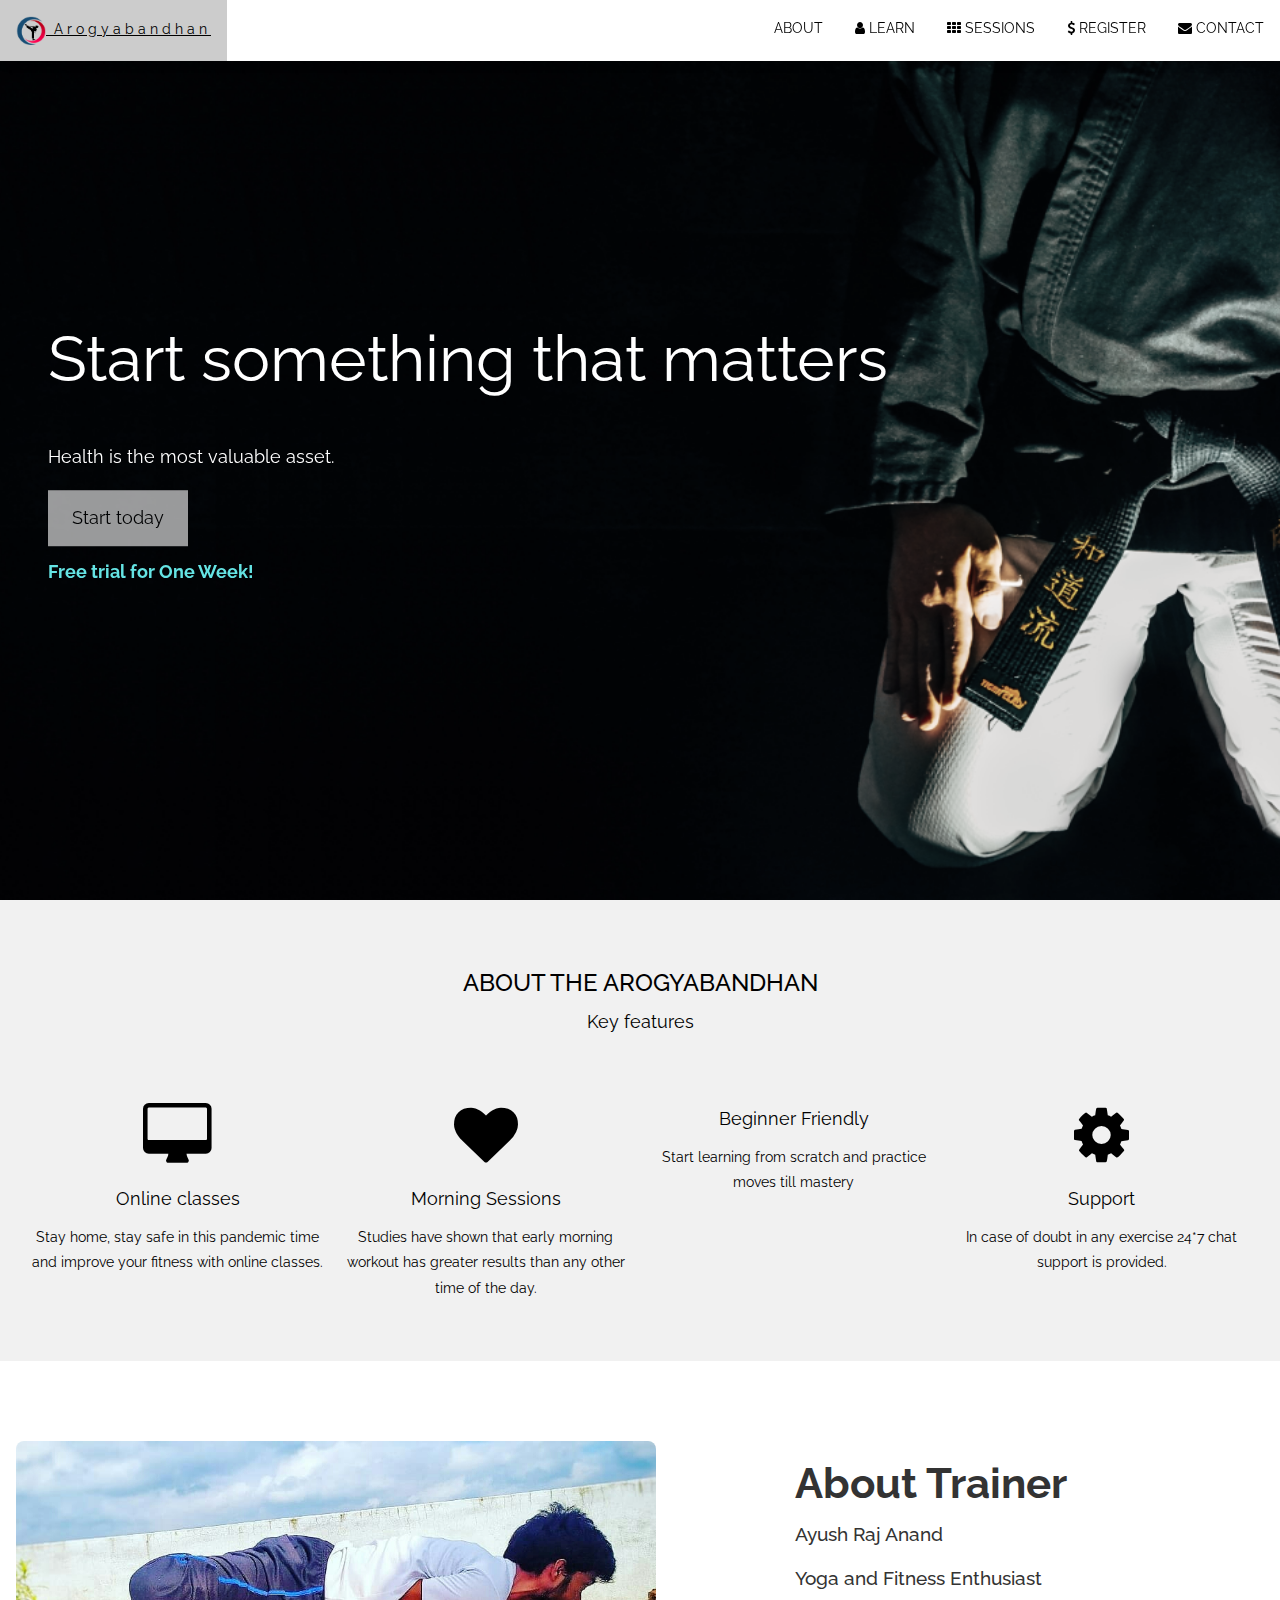
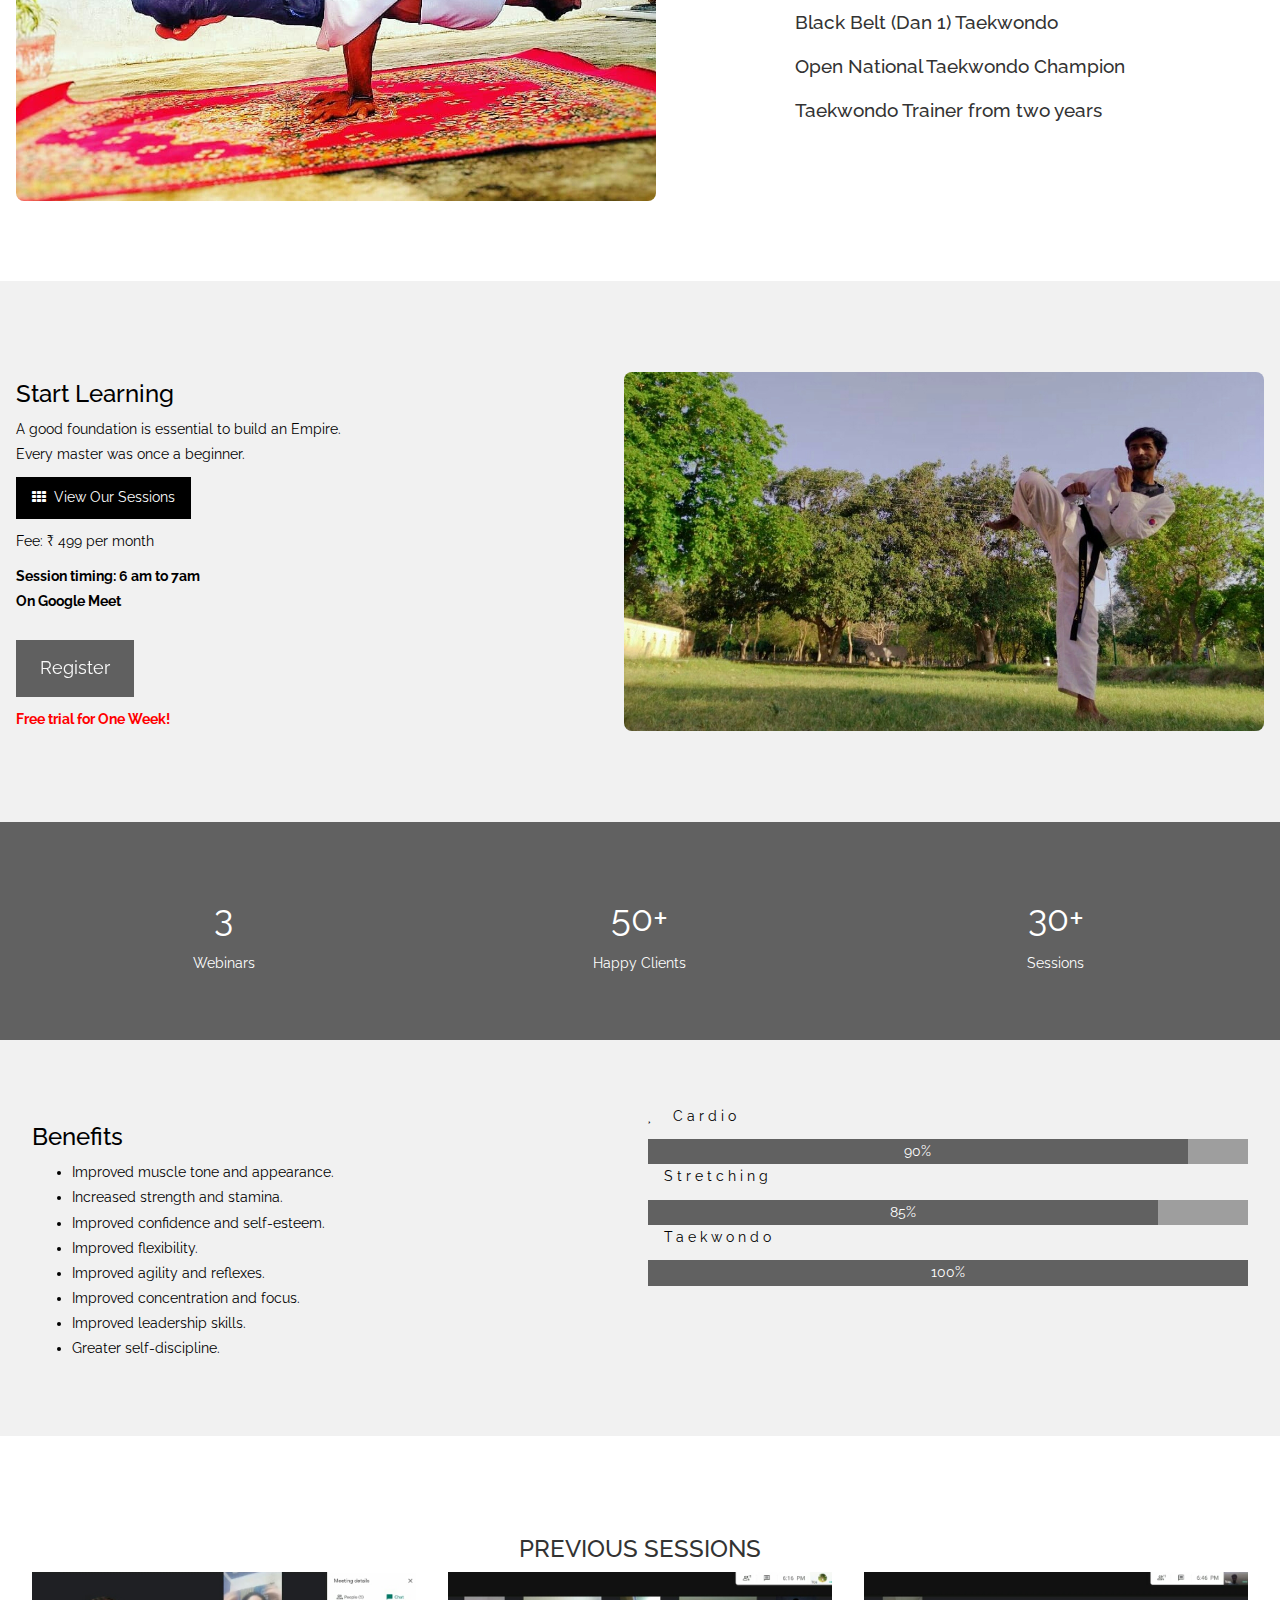
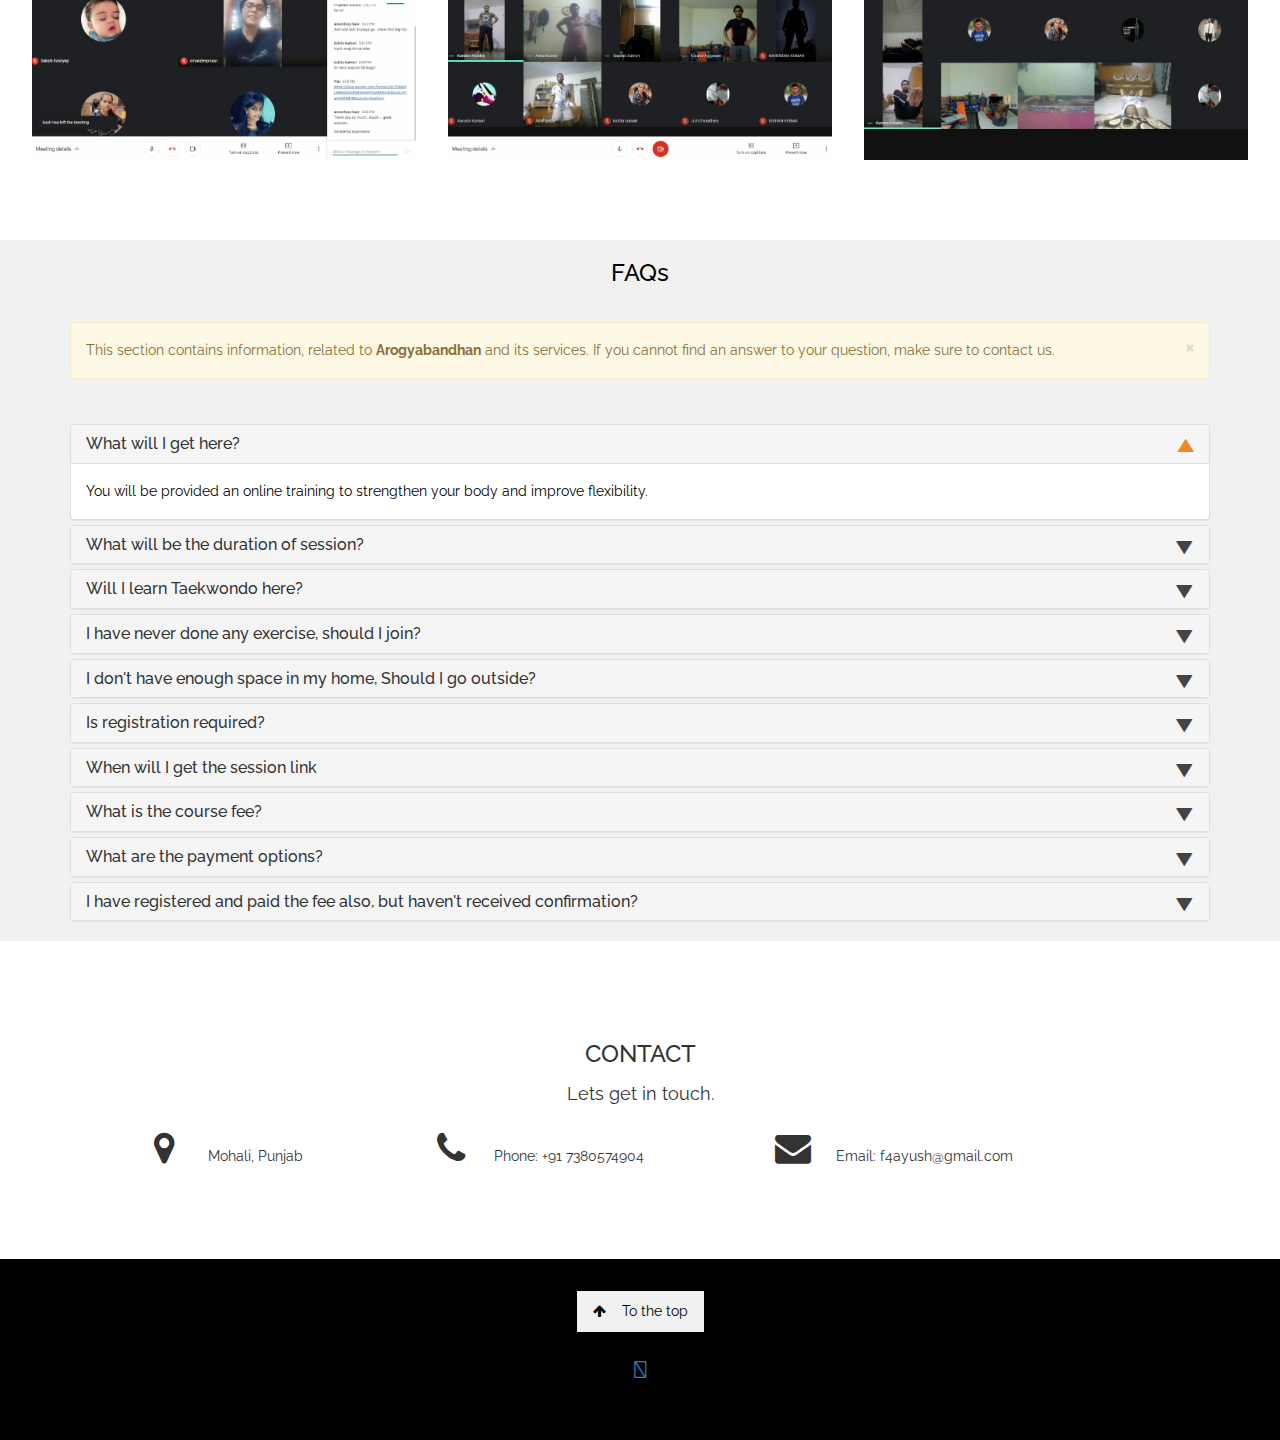
<file: index.html>
<!DOCTYPE html>
<html>
  <title>Arogyabandhan</title>
  <meta charset="UTF-8" />
  <link rel="icon" href="/image/logoz.png" type="image/icon type" />
  <meta name="viewport" content="width=device-width, initial-scale=1" />
  <link rel="stylesheet" href="https://www.w3schools.com/w3css/4/w3.css" />
  <link
    rel="stylesheet"
    href="https://fonts.googleapis.com/css?family=Raleway"
  />
  <link
    rel="stylesheet"
    href="https://cdnjs.cloudflare.com/ajax/libs/font-awesome/4.7.0/css/font-awesome.min.css"
  />
  <link
    rel="stylesheet"
    href="https://cdnjs.cloudflare.com/ajax/libs/font-awesome/5.15.3/css/all.min.css"
    integrity="sha512-iBBXm8fW90+nuLcSKlbmrPcLa0OT92xO1BIsZ+ywDWZCvqsWgccV3gFoRBv0z+8dLJgyAHIhR35VZc2oM/gI1w=="
    crossorigin="anonymous"
  />
  <link rel="stylesheet" type="text/css" href="bootstrap/css/bootstrap.min.css" />
    <link rel="stylesheet" type="text/css" href="font-awesome/css/font-awesome.min.css" />

    <script type="text/javascript" src="js/jquery-1.10.2.min.js"></script>
    <script type="text/javascript" src="bootstrap/js/bootstrap.min.js"></script>
  <link rel="stylesheet" href="/styles/custom.css" />
  <body>
    <!-- Navbar (sit on top) -->
    <div class="w3-top">
      <div class="w3-bar w3-white w3-card" id="myNavbar">
        <a href="#home" class="w3-bar-item w3-button w3-wide"
          ><img id="logo" src="/image/logoz.png" alt="" srcset="" />
          Arogyabandhan</a
        >
        <!-- Right-sided navbar links -->
        <div class="w3-right w3-hide-small">
          <a href="#about" class="w3-bar-item w3-button"> ABOUT</a>
          <a href="#learn" class="w3-bar-item w3-button"
            ><i class="fa fa-user"></i> LEARN</a
          >
          <a href="#sessions" class="w3-bar-item w3-button"
            ><i class="fa fa-th"></i> SESSIONS</a
          >
          <a href="https://forms.gle/LtfxMQe8i84To5Lj7" class="w3-bar-item w3-button"
            ><i class="fa fa-usd"></i> REGISTER</a
          >
          <a href="#contact" class="w3-bar-item w3-button"
            ><i class="fa fa-envelope"></i> CONTACT</a
          >
        </div>
        <!-- Hide right-floated links on small screens and replace them with a menu icon -->

        <a
          href="javascript:void(0)"
          class="w3-bar-item w3-button w3-right w3-hide-large w3-hide-medium"
          onclick="w3_open()"
        >
          <i class="fa fa-bars"></i>
        </a>
      </div>
    </div>

    <!-- Sidebar on small screens when clicking the menu icon -->
    <nav
      class="w3-sidebar w3-bar-block w3-black w3-card w3-animate-left w3-hide-medium w3-hide-large"
      style="display: none"
      id="mySidebar"
    >
      <a
        href="javascript:void(0)"
        onclick="w3_close()"
        class="w3-bar-item w3-button w3-large w3-padding-16"
        >Close ×</a
      >
      <a href="#about" onclick="w3_close()" class="w3-bar-item w3-button"
        >ABOUT</a
      >
      <a href="#learn" onclick="w3_close()" class="w3-bar-item w3-button"
        >LEARN</a
      >
      <a href="#sessions" onclick="w3_close()" class="w3-bar-item w3-button"
        >SESSIONS</a
      >
      <a href="https://forms.gle/LtfxMQe8i84To5Lj7" onclick="w3_close()" class="w3-bar-item w3-button"
        >REGISTER</a
      >
      <a href="#contact" onclick="w3_close()" class="w3-bar-item w3-button"
        >CONTACT</a
      >
    </nav>

    <!-- Header with full-height image -->
    <header class="bgimg-1 w3-display-container w3-grayscale-min" id="home">
      <div class="w3-display-left w3-text-white" style="padding: 48px">
        <span class="w3-jumbo w3-hide-small">Start something that matters</span
        ><br />
        <span class="w3-xxlarge w3-hide-large w3-hide-medium"
          >Start something that matters</span
        ><br />
        <span class="w3-large">Health is the most valuable asset.</span>
        <p>
          <a
            href="#about"
            class="w3-button w3-white w3-padding-large w3-large w3-margin-top w3-opacity w3-hover-opacity-off"
            >Start today</a
          >
        </p>
        <p class="free-trial">Free trial for One Week!</p>
      </div>
    </header>
    
    <!-- About Section -->
    <div class="w3-container w3-light-grey m6" style="padding: 50px 16px" id="about">
      <h3 class="w3-center">ABOUT THE AROGYABANDHAN</h3>
      <p class="w3-center w3-large">Key features</p>
      <div class="w3-row-padding w3-center" style="margin-top: 64px">
        <div class="w3-quarter">
          <i class="fa fa-desktop w3-margin-bottom w3-jumbo w3-center"></i>
          <p class="w3-large">Online classes</p>
          <p>
            Stay home, stay safe in this pandemic time and improve your fitness
            with online classes.
          </p>
        </div>
        <div class="w3-quarter">
          <i class="fa fa-heart w3-margin-bottom w3-jumbo"></i>
          <p class="w3-large">Morning Sessions</p>
          <p>
            Studies have shown that early morning workout has greater results
            than any other time of the day.
          </p>
        </div>
        <div class="w3-quarter">
          <i class="far fa-gem w3-margin-bottom w3-jumbo"></i>
          <p class="w3-large">Beginner Friendly</p>
          <p>Start learning from scratch and practice moves till mastery</p>
        </div>
        <div class="w3-quarter">
          <i class="fa fa-cog w3-margin-bottom w3-jumbo"></i>
          <p class="w3-large">Support</p>
          <p>In case of doubt in any exercise 24*7 chat support is provided.</p>
        </div>
      </div>
    </div>

    <!-- Trainer intro -->
    <div class="flex-container-intro ">
      <div class="left-intro">
        <img
          class="w3-image w3-round-large"
          src="/image/WhatsApp Image 2021-04-30 at 11.47.10 PM.jpeg"
          alt="Buildings"
          width="700"
          height="394"
        />
      </div>
      <div class="right-intro">
        <div class="intro m6">
          <h2 id="trainer-heading"><b>About Trainer</b></h2>
          <p class="about-trainer-text">Ayush Raj Anand</p>
          <p class="about-trainer-text">Yoga and Fitness Enthusiast</p>
          <p class="about-trainer-text">Black Belt (Dan 1) Taekwondo</p>
          <p class="about-trainer-text">Open National Taekwondo Champion</p>
          <p class="about-trainer-text">Taekwondo Trainer from two years</p>
        </div>
      </div>
    </div>
    <!-- for benefits -->
    <div id="learn" class="flex-container w3-light-grey">
      <div class="left m6">
        <h3>Start Learning</h3>
        <p>
          A good foundation is essential to build an Empire.<br />Every master
          was once a beginner.
        </p>

        <a href="#sessions" class="w3-button w3-black"
          ><i class="fa fa-th"> </i> View Our Sessions</a
        >
        <br>
        
        <p>
          <p>Fee: ₹ 499 per month</p>
          <b>Session timing:  6 am to 7am</b>
          <br>
          <b>On Google Meet</b>
        </p>
        <p>
          <a href="https://forms.gle/LtfxMQe8i84To5Lj7"><button class="w3-button w3-black w3-padding-large w3-large w3-margin-top w3-opacity w3-hover-opacity-off">Register</button></a>
        </p>
        <p class="red-text">Free trial for One Week!</p>
      </div>
      <div class="right">
        <img
          class="w3-image w3-round-large"
          src="/image/WhatsApp Image 2021-04-30 at 10.45.04 PM.jpeg"
          alt="Buildings"
          width="700"
          height="394"
        />
      </div>
    </div>


    <!-- Promo Section "Statistics" -->
    <div class="w3-container w3-row w3-center w3-dark-grey w3-padding-64">
      <div class="w3-third">
        <span class="w3-xxlarge">3</span>
        <br />Webinars
      </div>
      <div class="w3-third">
        <span class="w3-xxlarge">50+</span>
        <br />Happy Clients
      </div>
      <div class="w3-third">
        <span class="w3-xxlarge">30+</span>
        <br />Sessions
      </div>
    </div>

    <!-- Skills Section -->
    <div class="w3-container w3-light-grey w3-padding-64">
      <div class="w3-row-padding">
        <div class="w3-col m6">
          <h3>Benefits</h3>
          <ul>
            <li>Improved muscle tone and appearance.</li>
            <li>Increased strength and stamina.</li>
            <li>Improved confidence and self-esteem.</li>
            <li>Improved flexibility.</li>
            <li>Improved agility and reflexes.</li>
            <li>Improved concentration and focus.</li>
            <li>Improved leadership skills.</li>
            <li>Greater self-discipline.</li>
          </ul>
        </div>
        <div class="w3-col m6">
          <p class="w3-wide">
            <i class="fas fa-heart w3-margin-right"></i>Cardio
          </p>
          <div class="w3-grey">
            <div class="w3-container w3-dark-grey w3-center" style="width: 90%">
              90%
            </div>
          </div>
          <p class="w3-wide">
            <i class="fas fa-running w3-margin-right"></i>Stretching
          </p>
          <div class="w3-grey">
            <div class="w3-container w3-dark-grey w3-center" style="width: 85%">
              85%
            </div>
          </div>
          <p class="w3-wide">
            <i class="fas fa-fire-alt w3-margin-right"></i>Taekwondo
          </p>
          <div class="w3-grey">
            <div
              class="w3-container w3-dark-grey w3-center"
              style="width: 100%"
            >
              100%
            </div>
          </div>
        </div>
      </div>
    </div>

    <!-- our previous sessions -->
    <div id="sessions" class="flex-container-session">
      <div class="session-heading">
        <h3>PREVIOUS SESSIONS</h3>
      </div>
      <div class="session-images">
        <img
          src="/image/session1.jpeg"
          onclick="onClick(this)"
          class="w3-hover-opacity"
          alt="previous session images"
        />
        <img
          src="/image/session2.jpeg"
          onclick="onClick(this)"
          class="w3-hover-opacity"
          alt="previous session images"
        />
        <img
          src="/image/session3.jpeg"
          onclick="onClick(this)"
          class="w3-hover-opacity"
          alt="previous session images"
        />
      </div>
    </div>

    <!-- Modal for full size images on click-->
    <div
      id="modal01"
      class="w3-modal w3-black"
      onclick="this.style.display='none'"
    >
      <span
        class="w3-button w3-xxlarge w3-black w3-padding-large w3-display-topright"
        title="Close Modal Image"
        >×</span
      >
      <div
        class="w3-modal-content w3-animate-zoom w3-center w3-transparent w3-padding-64"
      >
        <img id="img01" class="w3-image" />
        <p id="caption" class="w3-opacity w3-large"></p>
      </div>
    </div>


    <!-- faq -->
    <div class="w3-container w3-light-grey">

      <div class="text-center">
        <h3>FAQs</h3>
      </div>
      
      <!-- Bootstrap FAQ - START -->
      <div class="container ">
          <br />      
          <div class="alert alert-warning alert-dismissible" role="alert">
              <button type="button" class="close" data-dismiss="alert"><span aria-hidden="true">&times;</span><span class="sr-only">Close</span></button>
              This section contains information, related to <strong>Arogyabandhan</strong> and its services. If you cannot find an answer to your question, 
              make sure to contact us. 
          </div>
      
          <br />
      
          <div class="panel-group" id="accordion">
              <div class="panel panel-default">
                  <div class="panel-heading">
                      <h4 class="panel-title">
                          <a class="accordion-toggle" data-toggle="collapse" data-parent="#accordion" href="#collapseOne">What will I get here?</a>
                      </h4>
                  </div>
                  <div id="collapseOne" class="panel-collapse collapse in">
                      <div class="panel-body">
                          You will be provided an online training to strengthen your body and improve flexibility. 
                      </div>
                  </div>
              </div>
              <div class="panel panel-default">
                  <div class="panel-heading">
                      <h4 class="panel-title">
                          <a class="accordion-toggle collapsed" data-toggle="collapse" data-parent="#accordion" href="#collapseTen">What will be the duration of session?</a>
                      </h4>
                  </div>
                  <div id="collapseTen" class="panel-collapse collapse">
                      <div class="panel-body">
                        Session will be of one hour with a 5 minutes break
                      </div>
                  </div>
              </div>
              <div class="panel panel-default">
                  <div class="panel-heading">
                      <h4 class="panel-title">
                          <a class="accordion-toggle collapsed" data-toggle="collapse" data-parent="#accordion" href="#collapseEleven">Will I learn Taekwondo here?</a>
                      </h4>
                  </div>
                  <div id="collapseEleven" class="panel-collapse collapse">
                      <div class="panel-body">
                          Learning a martial arts requires great passion and practice. Though you will get to learn to do kicks and punches with great power. Obviously you will see its glimpses in upcoming one month.
                      </div>
                  </div>
              </div>
    
              <div class="panel panel-default">
                  <div class="panel-heading">
                      <h4 class="panel-title">
                          <a class="accordion-toggle collapsed" data-toggle="collapse" data-parent="#accordion" href="#collapseTwo">I have never done any exercise, should I join?</a>
                      </h4>
                  </div>
                  <div id="collapseTwo" class="panel-collapse collapse">
                      <div class="panel-body">
                          Yes, You should join for sure.
                      </div>
                  </div>
              </div>
              <div class="panel panel-default">
                  <div class="panel-heading">
                      <h4 class="panel-title">
                          <a class="accordion-toggle collapsed" data-toggle="collapse" data-parent="#accordion" href="#collapseFour">I don't have enough space in my home, Should I go outside?</a>
                      </h4>
                  </div>
                  <div id="collapseFour" class="panel-collapse collapse">
                      <div class="panel-body">
                          No, stay home and stay safe. This session won't require much space. I will also be doing the exercises with you in small room.
                      </div>
                  </div>
              </div>
              <div class="panel panel-default">
                  <div class="panel-heading">
                      <h4 class="panel-title">
                          <a class="accordion-toggle collapsed" data-toggle="collapse" data-parent="#accordion" href="#collapseThree">Is registration required?</a>
                      </h4>
                  </div>
                  <div id="collapseThree" class="panel-collapse collapse">
                      <div class="panel-body">
                          Yes, it is required. It helps me to keep track of applicants and help me design the course.
                      </div>
                  </div>
              </div>
              <div class="panel panel-default">
                  <div class="panel-heading">
                      <h4 class="panel-title">
                          <a class="accordion-toggle collapsed" data-toggle="collapse" data-parent="#accordion" href="#collapseFive">When will I get the session link</a>
                      </h4>
                  </div>
                  <div id="collapseFive" class="panel-collapse collapse">
                      <div class="panel-body">
                          We will send you the link to join the session once registrations are closed.
                      </div>
                  </div>
              </div>
              <div class="panel panel-default">
                  <div class="panel-heading">
                      <h4 class="panel-title">
                          <a class="accordion-toggle collapsed" data-toggle="collapse" data-parent="#accordion" href="#collapseSix">What is the course fee?</a>
                      </h4>
                  </div>
                  <div id="collapseSix" class="panel-collapse collapse">
                      <div class="panel-body">
                          It is 499 INR .
                      </div>
                  </div>
              </div>
              <div class="panel panel-default">
                  <div class="panel-heading">
                      <h4 class="panel-title">
                          <a class="accordion-toggle collapsed" data-toggle="collapse" data-parent="#accordion" href="#collapseEight">What are the payment options?</a>
                      </h4>
                  </div>
                  <div id="collapseEight" class="panel-collapse collapse">
                      <div class="panel-body">
                          Any UPI payment is accepted (Phone-pe, Gpay). Make sure to attach the screenshot of payment info.
                      </div>
                  </div>
              </div>
              <div class="panel panel-default">
                  <div class="panel-heading">
                      <h4 class="panel-title">
                          <a class="accordion-toggle collapsed" data-toggle="collapse" data-parent="#accordion" href="#collapseNine">I have registered and paid the fee also, but haven't received confirmation?</a>
                      </h4>
                  </div>
                  <div id="collapseNine" class="panel-collapse collapse">
                      <div class="panel-body">
                          After successful registration, a confirmation mail will be sent with in 24hrs.
                      </div>
                  </div>
              </div>
          </div>
      </div>
      
      <style>
        
      </style>
      
      <!-- Bootstrap FAQ - END -->
      
      </div>

    <!-- Contact Section -->
    <div
      class="w3-container"
      style="padding: 80px 16px"
      id="contact"
    >
      <h3 class="w3-center">CONTACT</h3>
      <p class="w3-center w3-large">Lets get in touch.</p>
      <div class="contact-details" style="margin-top: 20px">
        <p>
          <i class="fa fa-map-marker fa-fw w3-xxlarge w3-margin-right"></i>
          Mohali, Punjab
        </p>
        <p>
          <i class="fa fa-phone fa-fw w3-xxlarge w3-margin-right"></i> Phone:
          +91 7380574904
        </p>
        <p>
          <i class="fa fa-envelope fa-fw w3-xxlarge w3-margin-right"> </i>
          Email: f4ayush@gmail.com
        </p>
        <br />
      </div>
    </div>

    <!-- Footer -->
    <footer class="w3-center w3-black w3-padding-32">
      <a href="#home" class="w3-button w3-light-grey"
        ><i class="fa fa-arrow-up w3-margin-right"></i>To the top</a
      >
      <div class="w3-xlarge w3-section">
        <!-- <i class="fab fa-telegram w3-hover-opacity"></i> -->
        <a href="https://www.instagram.com/arogyabandhan/">
          <i class="fab fa-instagram w3-hover-opacity"></i>
        </a>
        <!-- <i class="fab fa-whatsapp w3-hover-opacity"></i> -->
      </div>
      <!-- <p>Pow ered by <a href="https://www.w3schools.com/w3css/default.asp" title="W3.CSS" target="_blank" class="w3-hover-text-green">w3.css</a></p> -->
    </footer>
    <script src="/js/app.js"></script>
  </body>
</html>
</file>
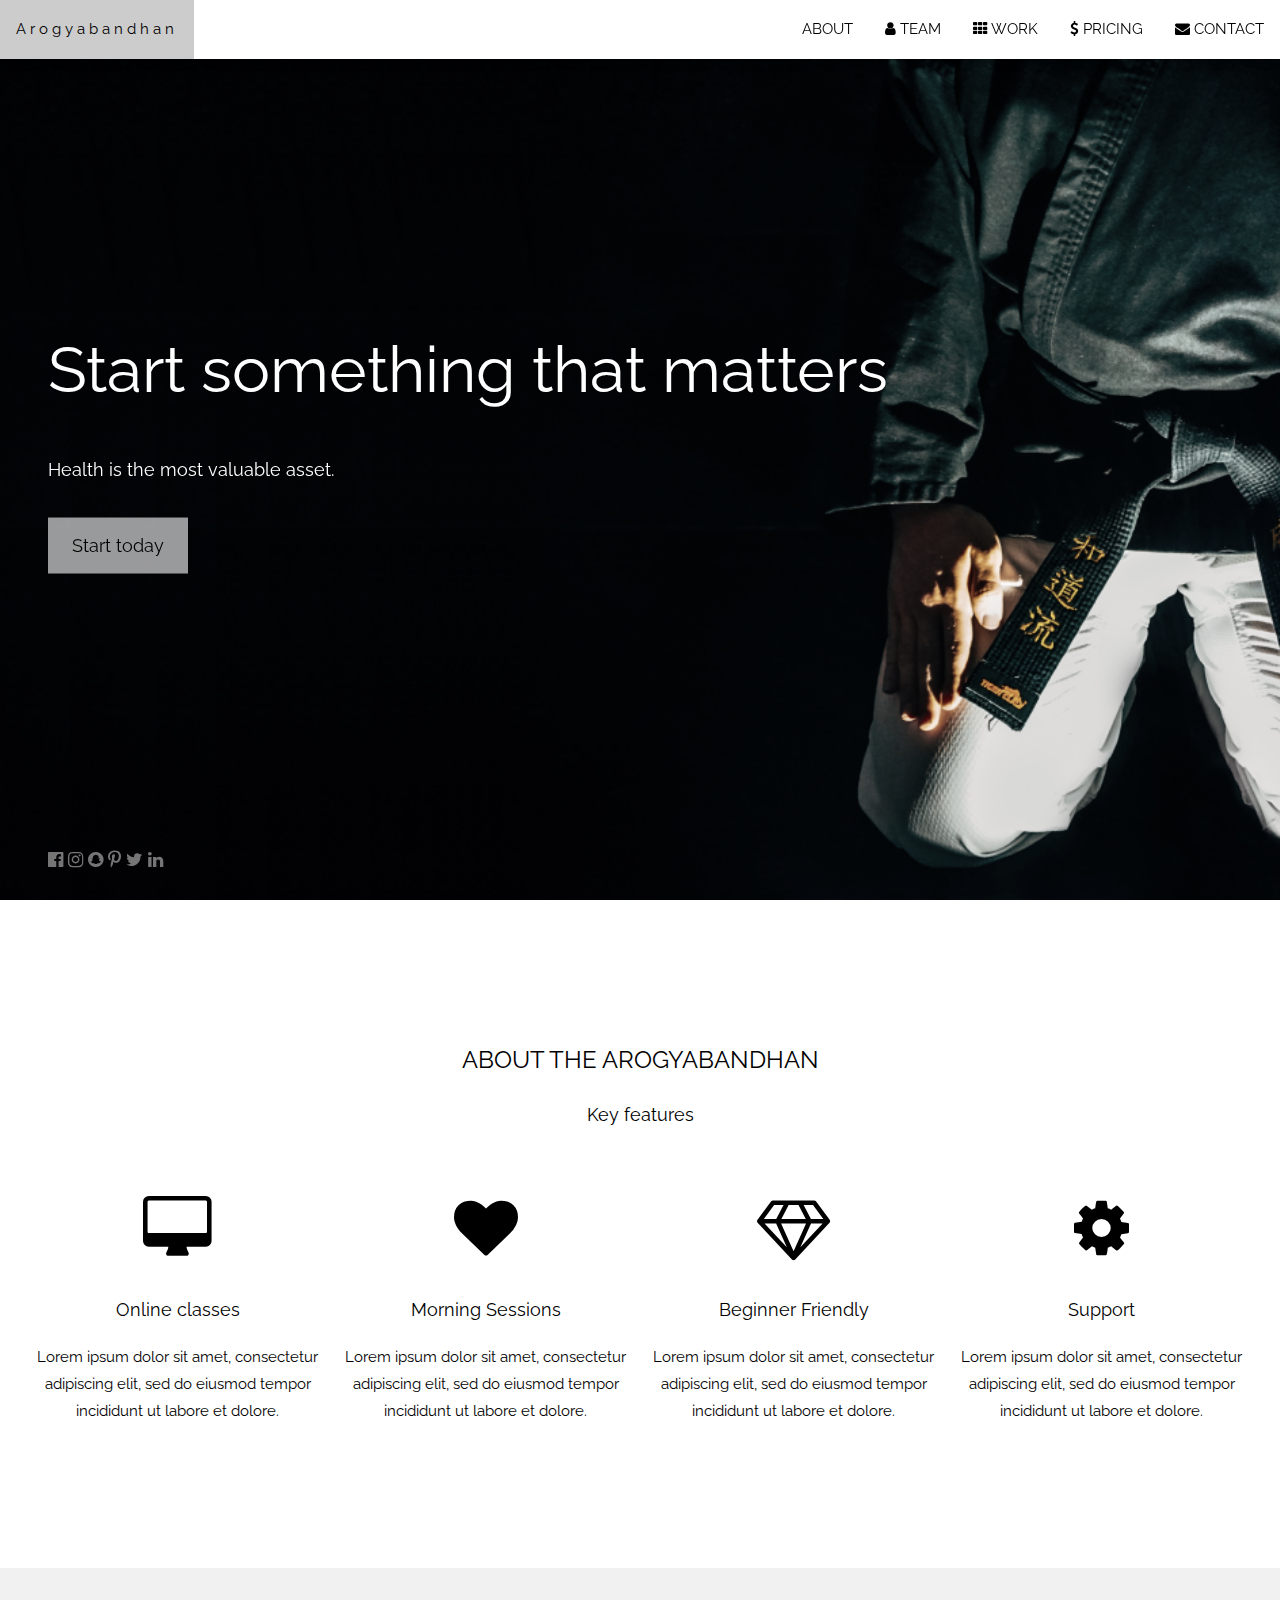
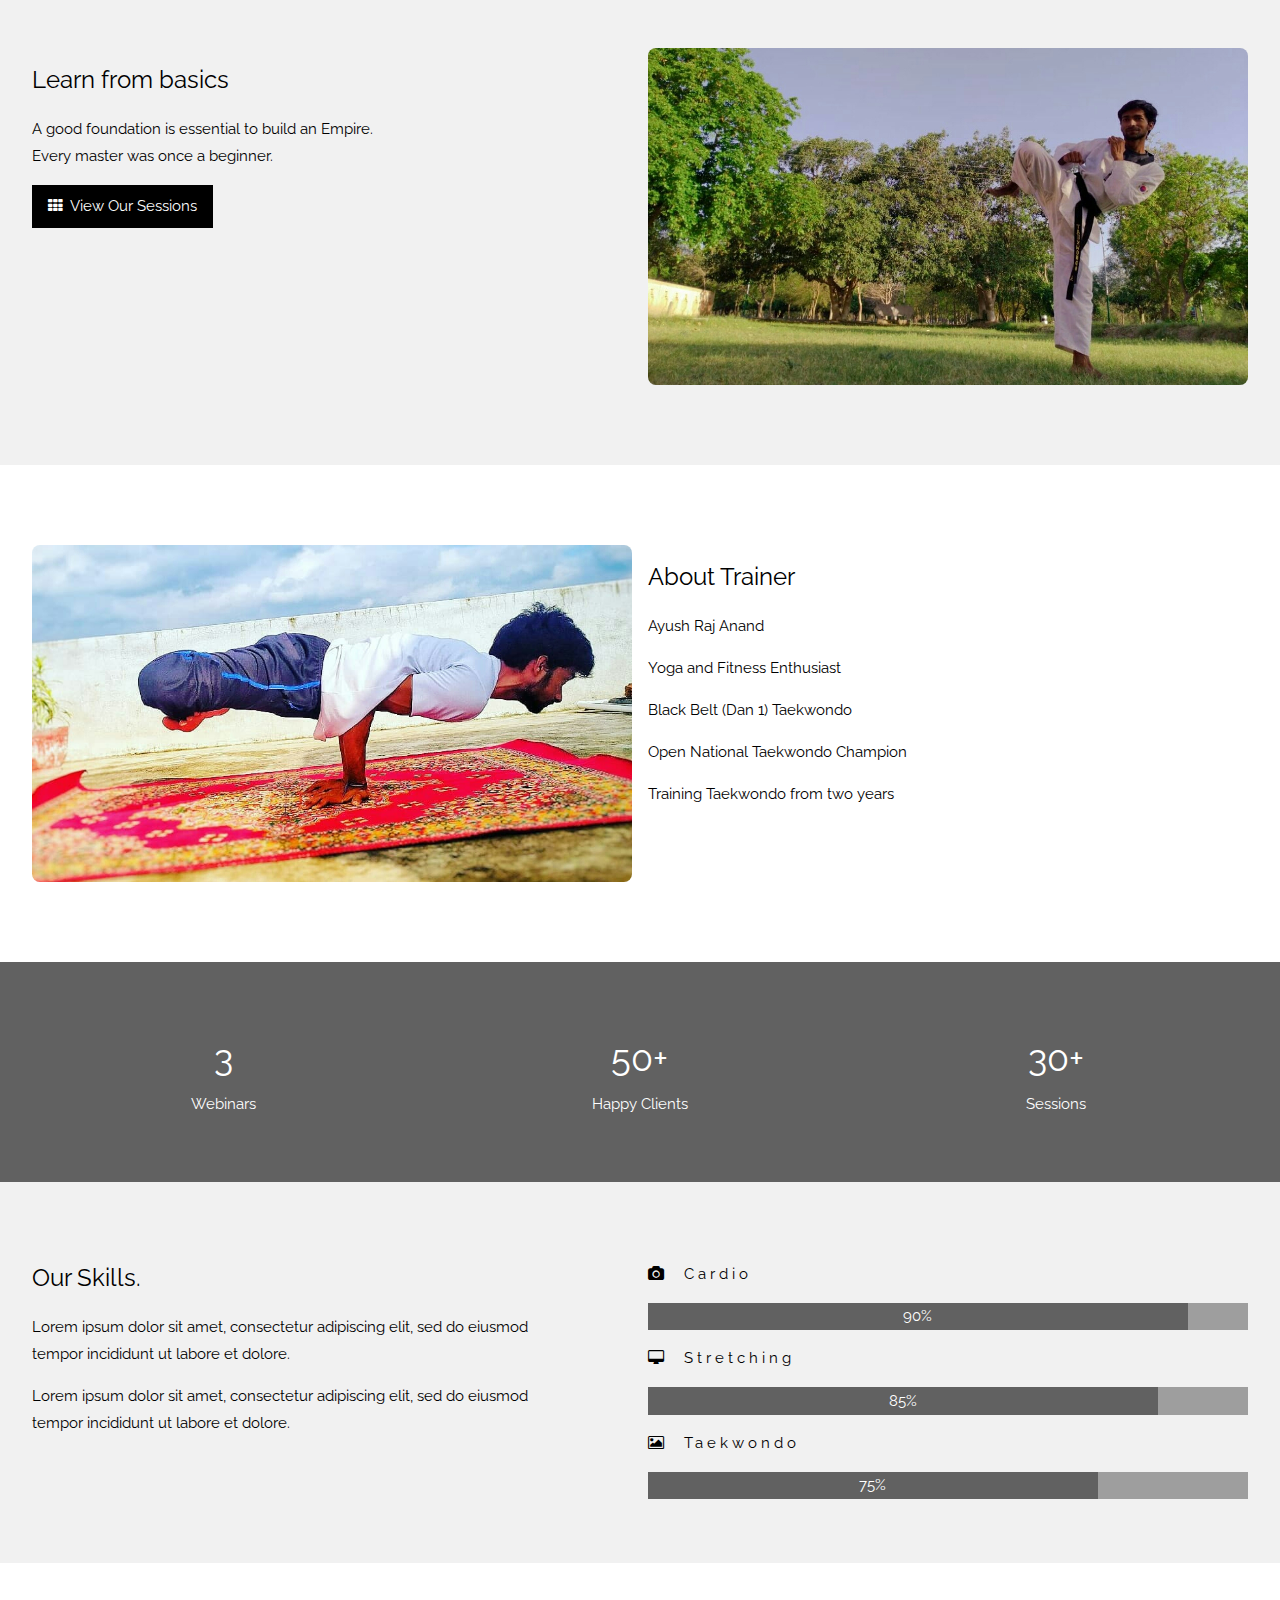
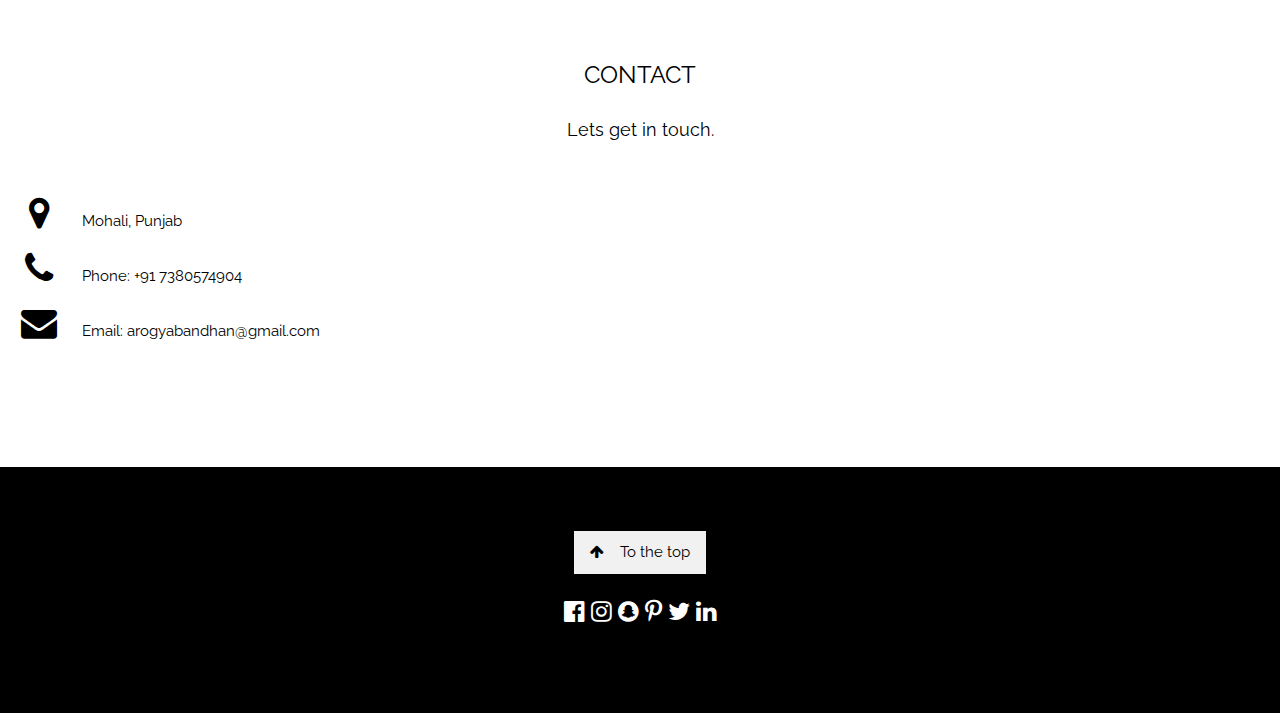
<file: bkp2.html>
<!DOCTYPE html>
<html>
  <title>W3.CSS Template</title>
  <meta charset="UTF-8" />
  <meta name="viewport" content="width=device-width, initial-scale=1" />
  <link rel="stylesheet" href="https://www.w3schools.com/w3css/4/w3.css" />
  <link
    rel="stylesheet"
    href="https://fonts.googleapis.com/css?family=Raleway"
  />
  <link
    rel="stylesheet"
    href="https://cdnjs.cloudflare.com/ajax/libs/font-awesome/4.7.0/css/font-awesome.min.css"
  />
  <style>
    body,
    h1,
    h2,
    h3,
    h4,
    h5,
    h6 {
      font-family: "Raleway", sans-serif;
    }

    body,
    html {
      height: 100%;
      line-height: 1.8;
    }

    /* Full height image header */
    .bgimg-1 {
      background-position: center;
      background-size: cover;
      background-image: url("/image/hero.png");
      min-height: 100%;
    }
    .w3-top {
      top: 0;
      max-width: 100vw;
    }
    .w3-display-left.w3-text-white {
      max-width: 100vw;
    }
    .w3-bar .w3-button {
      padding: 16px;
    }
  </style>
  <body>
    <!-- Navbar (sit on top) -->
    <div class="w3-top">
      <div class="w3-bar w3-white w3-card" id="myNavbar">
        <a href="#home" class="w3-bar-item w3-button w3-wide">Arogyabandhan</a>
        <!-- Right-sided navbar links -->
        <div class="w3-right w3-hide-small">
          <a href="#about" class="w3-bar-item w3-button">ABOUT</a>
          <a href="#team" class="w3-bar-item w3-button"
            ><i class="fa fa-user"></i> TEAM</a
          >
          <a href="#work" class="w3-bar-item w3-button"
            ><i class="fa fa-th"></i> WORK</a
          >
          <a href="#pricing" class="w3-bar-item w3-button"
            ><i class="fa fa-usd"></i> PRICING</a
          >
          <a href="#contact" class="w3-bar-item w3-button"
            ><i class="fa fa-envelope"></i> CONTACT</a
          >
        </div>
        <!-- Hide right-floated links on small screens and replace them with a menu icon -->

        <a
          href="javascript:void(0)"
          class="w3-bar-item w3-button w3-right w3-hide-large w3-hide-medium"
          onclick="w3_open()"
        >
          <i class="fa fa-bars"></i>
        </a>
      </div>
    </div>

    <!-- Sidebar on small screens when clicking the menu icon -->
    <nav
      class="w3-sidebar w3-bar-block w3-black w3-card w3-animate-left w3-hide-medium w3-hide-large"
      style="display: none"
      id="mySidebar"
    >
      <a
        href="javascript:void(0)"
        onclick="w3_close()"
        class="w3-bar-item w3-button w3-large w3-padding-16"
        >Close ×</a
      >
      <a href="#about" onclick="w3_close()" class="w3-bar-item w3-button"
        >ABOUT</a
      >
      <a href="#team" onclick="w3_close()" class="w3-bar-item w3-button"
        >TEAM</a
      >
      <a href="#work" onclick="w3_close()" class="w3-bar-item w3-button"
        >WORK</a
      >
      <a href="#pricing" onclick="w3_close()" class="w3-bar-item w3-button"
        >PRICING</a
      >
      <a href="#contact" onclick="w3_close()" class="w3-bar-item w3-button"
        >CONTACT</a
      >
    </nav>

    <!-- Header with full-height image -->
    <header class="bgimg-1 w3-display-container w3-grayscale-min" id="home">
      <div class="w3-display-left w3-text-white" style="padding: 48px">
        <span class="w3-jumbo w3-hide-small">Start something that matters</span
        ><br />
        <span class="w3-xxlarge w3-hide-large w3-hide-medium"
          >Start something that matters</span
        ><br />
        <span class="w3-large">Health is the most valuable asset.</span>
        <p>
          <a
            href="#about"
            class="w3-button w3-white w3-padding-large w3-large w3-margin-top w3-opacity w3-hover-opacity-off"
            >Start today</a
          >
        </p>
      </div>
      <div
        class="w3-display-bottomleft w3-text-grey w3-large"
        style="padding: 24px 48px"
      >
        <i class="fa fa-facebook-official w3-hover-opacity"></i>
        <i class="fa fa-instagram w3-hover-opacity"></i>
        <i class="fa fa-snapchat w3-hover-opacity"></i>
        <i class="fa fa-pinterest-p w3-hover-opacity"></i>
        <i class="fa fa-twitter w3-hover-opacity"></i>
        <i class="fa fa-linkedin w3-hover-opacity"></i>
      </div>
    </header>

    <!-- About Section -->
    <div class="w3-container" style="padding: 128px 16px" id="about">
      <h3 class="w3-center">ABOUT THE AROGYABANDHAN</h3>
      <p class="w3-center w3-large">Key features</p>
      <div class="w3-row-padding w3-center" style="margin-top: 64px">
        <div class="w3-quarter">
          <i class="fa fa-desktop w3-margin-bottom w3-jumbo w3-center"></i>
          <p class="w3-large">Online classes</p>
          <p>
            Lorem ipsum dolor sit amet, consectetur adipiscing elit, sed do
            eiusmod tempor incididunt ut labore et dolore.
          </p>
        </div>
        <div class="w3-quarter">
          <i class="fa fa-heart w3-margin-bottom w3-jumbo"></i>
          <p class="w3-large">Morning Sessions</p>
          <p>
            Lorem ipsum dolor sit amet, consectetur adipiscing elit, sed do
            eiusmod tempor incididunt ut labore et dolore.
          </p>
        </div>
        <div class="w3-quarter">
          <i class="fa fa-diamond w3-margin-bottom w3-jumbo"></i>
          <p class="w3-large">Beginner Friendly</p>
          <p>
            Lorem ipsum dolor sit amet, consectetur adipiscing elit, sed do
            eiusmod tempor incididunt ut labore et dolore.
          </p>
        </div>
        <div class="w3-quarter">
          <i class="fa fa-cog w3-margin-bottom w3-jumbo"></i>
          <p class="w3-large">Support</p>
          <p>
            Lorem ipsum dolor sit amet, consectetur adipiscing elit, sed do
            eiusmod tempor incididunt ut labore et dolore.
          </p>
        </div>
      </div>
    </div>

    <!-- Promo Section - "We know design" -->
    <div class="w3-container w3-light-grey" style="padding: 80px 16px">
      <div class="w3-row-padding">
        <div class="w3-col m6">
          <h3>Learn from basics</h3>
          <p>
            A good foundation is essential to build an Empire.<br />Every master
            was once a beginner.
          </p>
          <p>
            <a href="#work" class="w3-button w3-black"
              ><i class="fa fa-th"> </i> View Our Sessions</a
            >
          </p>
        </div>
        <div class="w3-col m6">
          <img
            class="w3-image w3-round-large"
            src="/image/WhatsApp Image 2021-04-30 at 10.45.04 PM.jpeg"
            alt="Buildings"
            width="700"
            height="394"
          />
        </div>
      </div>
    </div>

    <!-- Team Section -->
    <div class="w3-container" style="padding: 80px 16px">
      <div class="w3-row-padding">
        <div class="w3-col m6">
          <img
            class="w3-image w3-round-large"
            src="/image/WhatsApp Image 2021-04-30 at 11.47.10 PM.jpeg"
            alt="Buildings"
            width="700"
            height="394"
          />
        </div>
        <div class="w3-col m6">
          <h3>About Trainer</h3>
          <p>Ayush Raj Anand</p>
          <p>Yoga and Fitness Enthusiast</p>
          <p>Black Belt (Dan 1) Taekwondo</p>
          <p>Open National Taekwondo Champion</p>
          <p>Training Taekwondo from two years</p>
        </div>
      </div>
    </div>

    <!-- Promo Section "Statistics" -->
    <div class="w3-container w3-row w3-center w3-dark-grey w3-padding-64">
      <!-- <div class="w3-quarter">
    <span class="w3-xxlarge">14+</span>
    <br>Partners
  </div> -->
      <div class="w3-third">
        <span class="w3-xxlarge">3</span>
        <br />Webinars
      </div>
      <div class="w3-third">
        <span class="w3-xxlarge">50+</span>
        <br />Happy Clients
      </div>
      <div class="w3-third">
        <span class="w3-xxlarge">30+</span>
        <br />Sessions
      </div>
    </div>

    <!-- Work Section -->

    <!-- Modal for full size images on click-->
    <div
      id="modal01"
      class="w3-modal w3-black"
      onclick="this.style.display='none'"
    >
      <span
        class="w3-button w3-xxlarge w3-black w3-padding-large w3-display-topright"
        title="Close Modal Image"
        >×</span
      >
      <div
        class="w3-modal-content w3-animate-zoom w3-center w3-transparent w3-padding-64"
      >
        <img id="img01" class="w3-image" />
        <p id="caption" class="w3-opacity w3-large"></p>
      </div>
    </div>

    <!-- Skills Section -->
    <div class="w3-container w3-light-grey w3-padding-64">
      <div class="w3-row-padding">
        <div class="w3-col m6">
          <h3>Our Skills.</h3>
          <p>
            Lorem ipsum dolor sit amet, consectetur adipiscing elit, sed do
            eiusmod<br />
            tempor incididunt ut labore et dolore.
          </p>
          <p>
            Lorem ipsum dolor sit amet, consectetur adipiscing elit, sed do
            eiusmod<br />
            tempor incididunt ut labore et dolore.
          </p>
        </div>
        <div class="w3-col m6">
          <p class="w3-wide">
            <i class="fa fa-camera w3-margin-right"></i>Cardio
          </p>
          <div class="w3-grey">
            <div class="w3-container w3-dark-grey w3-center" style="width: 90%">
              90%
            </div>
          </div>
          <p class="w3-wide">
            <i class="fa fa-desktop w3-margin-right"></i>Stretching
          </p>
          <div class="w3-grey">
            <div class="w3-container w3-dark-grey w3-center" style="width: 85%">
              85%
            </div>
          </div>
          <p class="w3-wide">
            <i class="fa fa-photo w3-margin-right"></i>Taekwondo
          </p>
          <div class="w3-grey">
            <div class="w3-container w3-dark-grey w3-center" style="width: 75%">
              75%
            </div>
          </div>
        </div>
      </div>
    </div>

    <!-- Contact Section -->
    <div class="w3-container" style="padding: 80px 16px" id="contact">
      <h3 class="w3-center">CONTACT</h3>
      <p class="w3-center w3-large">Lets get in touch.</p>
      <div style="margin-top: 48px">
        <p>
          <i class="fa fa-map-marker fa-fw w3-xxlarge w3-margin-right"></i>
          Mohali, Punjab
        </p>
        <p>
          <i class="fa fa-phone fa-fw w3-xxlarge w3-margin-right"></i> Phone:
          +91 7380574904
        </p>
        <p>
          <i class="fa fa-envelope fa-fw w3-xxlarge w3-margin-right"> </i>
          Email: arogyabandhan@gmail.com
        </p>
        <br />
        <!-- <form action="/action_page.php" target="_blank">
      <p><input class="w3-input w3-border" type="text" placeholder="Name" required name="Name"></p>
      <p><input class="w3-input w3-border" type="text" placeholder="Email" required name="Email"></p>
      <p><input class="w3-input w3-border" type="text" placeholder="Subject" required name="Subject"></p>
      <p><input class="w3-input w3-border" type="text" placeholder="Message" required name="Message"></p>
      <p>
        <button class="w3-button w3-black" type="submit">
          <i class="fa fa-paper-plane"></i> SEND MESSAGE
        </button>
      </p>
    </form> -->
        <!-- Image of location/map -->
        <!-- <img src="/w3images/map.jpg" class="w3-image w3-greyscale" style="width:100%;margin-top:48px"> -->
      </div>
    </div>

    <!-- Footer -->
    <footer class="w3-center w3-black w3-padding-64">
      <a href="#home" class="w3-button w3-light-grey"
        ><i class="fa fa-arrow-up w3-margin-right"></i>To the top</a
      >
      <div class="w3-xlarge w3-section">
        <i class="fa fa-facebook-official w3-hover-opacity"></i>
        <i class="fa fa-instagram w3-hover-opacity"></i>
        <i class="fa fa-snapchat w3-hover-opacity"></i>
        <i class="fa fa-pinterest-p w3-hover-opacity"></i>
        <i class="fa fa-twitter w3-hover-opacity"></i>
        <i class="fa fa-linkedin w3-hover-opacity"></i>
      </div>
      <!-- <p>Powered by <a href="https://www.w3schools.com/w3css/default.asp" title="W3.CSS" target="_blank" class="w3-hover-text-green">w3.css</a></p> -->
    </footer>

    <script>
      // Modal Image Gallery
      function onClick(element) {
        document.getElementById("img01").src = element.src;
        document.getElementById("modal01").style.display = "block";
        var captionText = document.getElementById("caption");
        captionText.innerHTML = element.alt;
      }

      // Toggle between showing and hiding the sidebar when clicking the menu icon
      var mySidebar = document.getElementById("mySidebar");

      function w3_open() {
        if (mySidebar.style.display === "block") {
          mySidebar.style.display = "none";
        } else {
          mySidebar.style.display = "block";
        }
      }

      // Close the sidebar with the close button
      function w3_close() {
        mySidebar.style.display = "none";
      }
    </script>
  </body>
</html>
</file>
<file: styles/custom.css>
body,
h1,
h2,
h3,
h4,
h5,
h6 {
  font-family: "Raleway", sans-serif;
}

body,
html {
  height: 100%;
  line-height: 1.8;
}

img#logo {
  width: 30px;
}

.red-text{
  color: red;
  font-weight: bold;
}
.free-trial {
  font-weight: bold;
  color: aqua;
  font-size: large;
}
/* Full height image header */
.bgimg-1 {
  background-position: center;
  background-size: cover;
  background-image: url("/image/hero.png");
  min-height: 100%;
}
.w3-top {
  top: 0;
  max-width: 100vw;
}
.w3-display-left.w3-text-white {
  max-width: 100vw;
}
.w3-bar .w3-button {
  padding: 16px;
}

.flex-container,
.flex-container-intro {
  padding: 80px 16px;
  display: flex;
  /* flex-wrap: wrap; */
  justify-content: space-between;
}
img.w3-image.w3-round-large {
  max-width: 50vw;
}

#trainer-heading{
  font-size: 3em;
}
.about-trainer-text{
  font-size: 1.35em;
  font-weight: 500;
}
.right {
  display: flex;
  align-items: center;
}

.right-intro {
  flex: 1;
  display: flex;
  justify-content: center;
}
.contact-details {
  display: flex;
  justify-content: space-evenly;
  align-items: center;
  flex-wrap: wrap;
}
.flex-container-session {
  text-align: center;
  padding: 80px 16px;
}
.session-images {
  display: flex;
  justify-content: space-around;
  flex-wrap: wrap;
  max-width: 100vw;
}

.session-images > img {
  max-width: 30vw;
}

/* faq */
.faqHeader {
  font-size: 27px;
  margin: 20px;
}

.panel-heading [data-toggle="collapse"]:after {
  font-family: 'Glyphicons Halflings';
  content: "\e072"; /* "play" icon */
  float: right;
  color: #F58723;
  font-size: 18px;
  line-height: 22px;
  /* rotate "play" icon from > (right arrow) to down arrow */
  -webkit-transform: rotate(-90deg);
  -moz-transform: rotate(-90deg);
  -ms-transform: rotate(-90deg);
  -o-transform: rotate(-90deg);
  transform: rotate(-90deg);
}

.panel-heading [data-toggle="collapse"].collapsed:after {
  /* rotate "play" icon from > (right arrow) to ^ (up arrow) */
  -webkit-transform: rotate(90deg);
  -moz-transform: rotate(90deg);
  -ms-transform: rotate(90deg);
  -o-transform: rotate(90deg);
  transform: rotate(90deg);
  color: #454444;
}

/* to change the hero image on mobile devices */
@media (max-width: 768px) {
  .flex-container {
    flex-wrap: wrap;
  }
  .flex-container-intro {
    flex-wrap: wrap-reverse;
  }
  img.w3-image.w3-round-large {
    max-width: 80vw;
    margin: 10px 5vw 10px 5vw;
  }
  .left,
  .right-intro {
    flex-grow: 1;
    text-align: center;
  }

  .session-images > img {
    max-width: 80vw;
    margin-top: 20px;
  }
}

@media (max-width: 599px) {
  /* body{
    display: none;
  } */
  .bgimg-1 {
    /* filter: brightness(40%); */
    background-image: url("/image/hero2.jpeg");
  }
}
</file>
